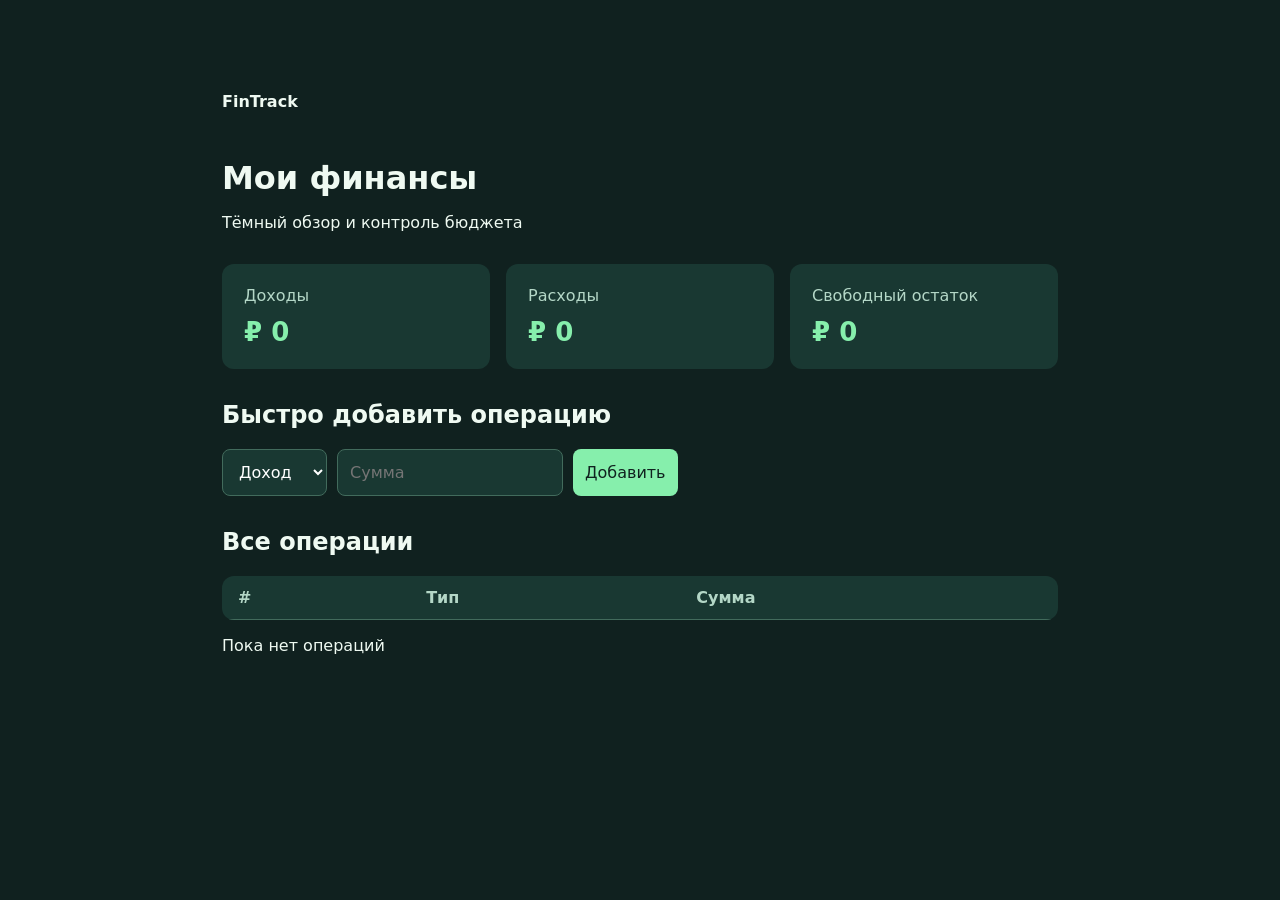
<file: templates/index.html>
<!doctype html>
<html lang="ru">
<head>
  <meta charset="utf-8">
  <meta name="viewport" content="width=device-width">
  <title>Finance Tracker V2</title>
  <link rel="stylesheet" href="/static/style.css">
</head>
<body class="v2">
  <main>
    <nav><b>FinTrack</b></nav>
    <h1>Мои финансы</h1>
    <p id="tagline">Тёмный обзор и контроль бюджета</p>
    <section class="cards">
      <article>Доходы<strong id="income">₽ 0</strong></article>
      <article>Расходы<strong id="expenses">₽ 0</strong></article>
      <article id="balance-card">Свободный остаток<strong id="balance">₽ 0</strong></article>
    </section>
    <h2 id="form-title">Быстро добавить операцию</h2>
    <form>
      <select id="type">
        <option value="income">Доход</option>
        <option value="expenses">Расход</option>
      </select>
      <input id="amount" type="number" min="0.01" step="0.01" placeholder="Сумма" required>
      <button>Добавить</button>
    </form>
    <p id="message"></p>
    <section class="history">
      <h2>Все операции</h2>
      <table>
        <thead>
          <tr><th>#</th><th>Тип</th><th>Сумма</th></tr>
        </thead>
        <tbody id="history-body"></tbody>
      </table>
      <p id="history-empty">Пока нет операций</p>
    </section>
  </main>
  <script src="/static/app.js"></script>
</body>
</html>
</file>
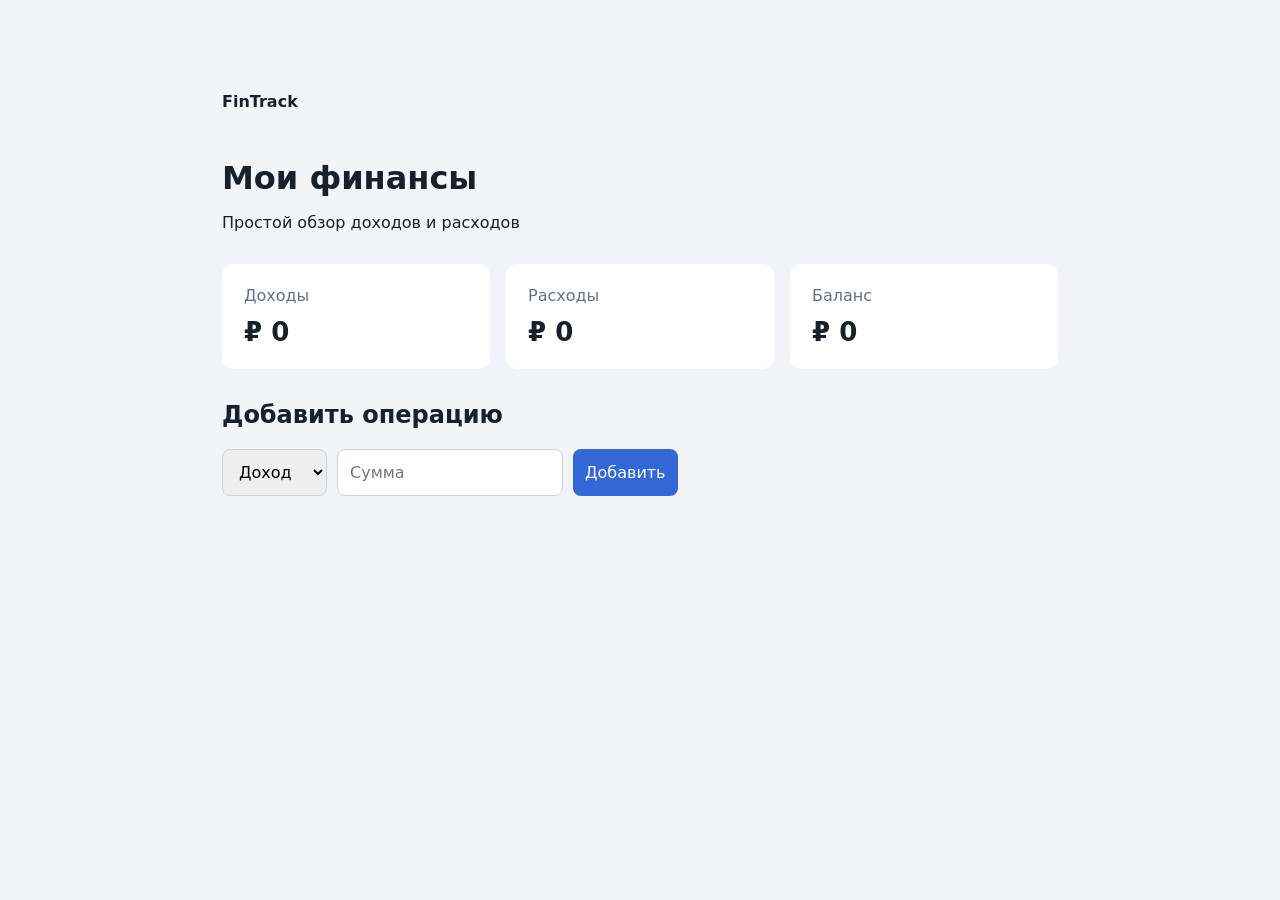
<file: templates/v1.html>
<!doctype html>
<html lang="ru">
<head>
  <meta charset="utf-8">
  <meta name="viewport" content="width=device-width">
  <title>Finance Tracker V1</title>
  <link rel="stylesheet" href="/static/style.css">
</head>
<body>
  <main>
    <nav><b>FinTrack</b></nav>
    <h1>Мои финансы</h1>
    <p>Простой обзор доходов и расходов</p>
    <section class="cards">
      <article>Доходы<strong id="income">₽ 0</strong></article>
      <article>Расходы<strong id="expenses">₽ 0</strong></article>
      <article>Баланс<strong id="balance">₽ 0</strong></article>
    </section>
    <h2>Добавить операцию</h2>
    <form>
      <select id="type">
        <option value="income">Доход</option>
        <option value="expenses">Расход</option>
      </select>
      <input id="amount" type="number" min="0.01" step="0.01" placeholder="Сумма" required>
      <button>Добавить</button>
    </form>
    <p id="message"></p>
  </main>
  <script src="/static/app.js"></script>
</body>
</html>
</file>
<file: static/style.css>
* {
  box-sizing: border-box;
}

body {
  margin: 0;
  background: #f2f4f8;
  color: #19202b;
  font: 16px system-ui;
}

main {
  max-width: 900px;
  margin: 60px auto;
  padding: 32px;
}

nav {
  display: flex;
  justify-content: space-between;
  align-items: center;
}

a {
  color: #3267d5;
}

h1 {
  margin: 48px 0 4px;
}

.cards {
  display: grid;
  grid-template-columns: repeat(3, 1fr);
  gap: 16px;
  margin: 32px 0;
}

.cards article {
  background: #fff;
  border-radius: 12px;
  padding: 22px;
  color: #667085;
}

.cards strong {
  display: block;
  color: #19202b;
  font-size: 26px;
  margin-top: 12px;
}

form {
  display: flex;
  gap: 10px;
}

input,
select,
button {
  padding: 12px;
  border: 1px solid #ccd2dc;
  border-radius: 8px;
  font: inherit;
}

button {
  background: #3267d5;
  color: #fff;
  border: 0;
  cursor: pointer;
}

.v2 {
  background: #10211f;
  color: #effaf2;
}

.v2 a {
  color: #86efac;
}

.v2 .cards article {
  background: #193832;
  color: #b4d7c7;
}

.v2 .cards strong {
  color: #86efac;
}

.v2 input,
.v2 select {
  background: #193832;
  color: #fff;
  border-color: #426b5c;
}

.v2 button {
  background: #86efac;
  color: #10211f;
}

.history {
  margin-top: 32px;
}

.history table {
  width: 100%;
  border-collapse: collapse;
  background: #193832;
  border-radius: 12px;
  overflow: hidden;
}

.history th,
.history td {
  padding: 12px 16px;
  text-align: left;
  border-bottom: 1px solid #426b5c;
}

.history th {
  color: #b4d7c7;
  font-weight: 600;
}

.history tbody tr:last-child td {
  border-bottom: 0;
}

.history td:nth-child(3) {
  font-variant-numeric: tabular-nums;
}

@media (max-width: 600px) {
  main {
    margin: 12px;
    padding: 20px;
  }

  .cards {
    grid-template-columns: 1fr;
  }

  form {
    flex-wrap: wrap;
  }
}
</file>
